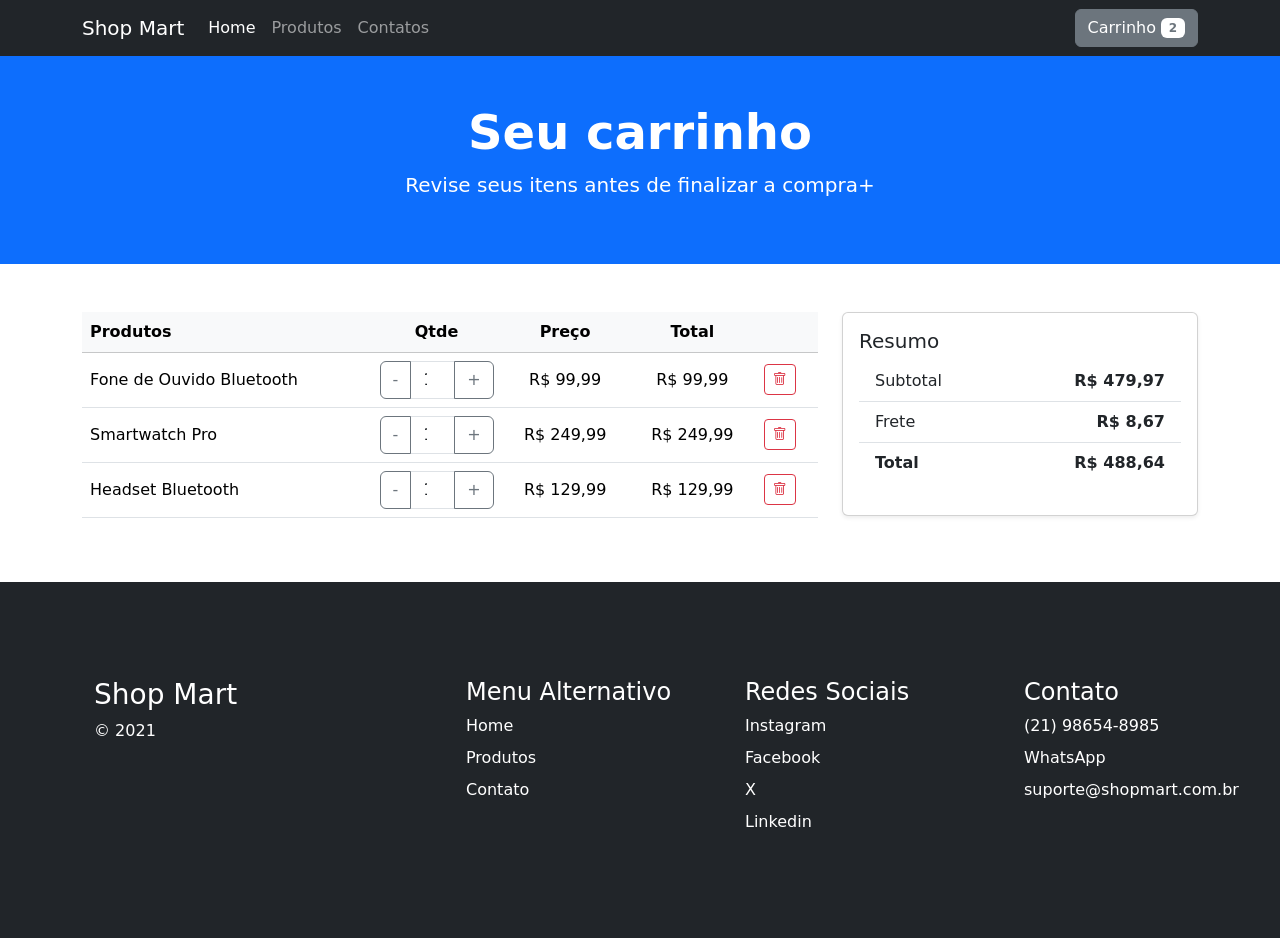
<file: carrinho.html>
<!DOCTYPE html>
<html lang="en">

<head>
    <meta charset="UTF-8">
    <meta name="viewport" content="width=device-width, initial-scale=1.0">
    <title>Carrinho - Shop Mart</title>
    <link href="https://cdn.jsdelivr.net/npm/bootstrap@5.0.2/dist/css/bootstrap.min.css" rel="stylesheet"
        integrity="sha384-EVSTQN3/azprG1Anm3QDgpJLIm9Nao0Yz1ztcQTwFspd3yD65VohhpuuCOmLASjC" crossorigin="anonymous">
    <script src="https://cdn.jsdelivr.net/npm/bootstrap@5.0.2/dist/js/bootstrap.bundle.min.js"
        integrity="sha384-MrcW6ZMFYlzcLA8Nl+NtUVF0sA7MsXsP1UyJoMp4YLEuNSfAP+JcXn/tWtIaxVXM" crossorigin="anonymous"
        defer></script>
    <link rel="stylesheet" href="style.css">
    <link rel="stylesheet" href="https://cdn.jsdelivr.net/npm/bootstrap-icons@1.13.1/font/bootstrap-icons.min.css">
</head>

<body>

    <header>
        <nav class="navbar navbar-expand-lg navbar-dark bg-dark">
            <div class="container">
                <h1 class="fs-5 mb-0"><a class="text-decoration-none fs-5 text-white me-3" href="./index.html">Shop
                        Mart</a></h1>
                <button class="navbar-toggler" type="button" data-bs-toggle="collapse"
                    data-bs-target="#navbarTogglerDemo01" aria-controls="navbarTogglerDemo01" aria-expanded="false"
                    aria-label="Toggle navigation">
                    <span class="navbar-toggler-icon"></span>
                </button>
                <div class="collapse navbar-collapse" id="navbarTogglerDemo01">
                    <ul class="navbar-nav me-auto mb-2 mb-lg-0">
                        <li class="nav-item">
                            <a class="nav-link active" aria-current="page" href="./index.html">Home</a>
                        </li>
                        <li class="nav-item">
                            <a class="nav-link" href="./produtos.html">Produtos</a>
                        </li>
                        <li class="nav-item">
                            <a class="nav-link" href="./contato.html">Contatos</a>
                        </li>
                    </ul>
                    <button class="btn btn-secondary"><a href="./carrinho.html"
                            class="text-white text-decoration-none">Carrinho <span
                                class="badge text-secondary bg-white">2</span></a></button>
                </div>
            </div>
        </nav>
    </header>

    <section class="bg-primary py-5 text-center text-white">
        <div class="container">
            <h2 class="display-5 fw-semibold">Seu carrinho</h2>
            <p class="lead">Revise seus itens antes de finalizar a compra+</p>
        </div>
    </section>

    <section class="container my-5">
        <div class="row">
            <div class="col-lg-8 table-reponsive">

                <table class="table align-middle ">
                    <thead class="table-light">
                        <tr>
                            <th scope="col">Produtos</th>
                            <th class="text-center" scope="col" style="width: 130px;">Qtde</th>
                            <th class="text-center" scope="col">Preço</th>
                            <th class="text-center" scope="col">Total</th>
                            <th></th>
                        </tr>
                    </thead>
                    <tbody>
                        <tr>
                            <td>Fone de Ouvido Bluetooth</td>
                            <td class="text-center">
                                <div class="input-group">
                                    <button class="btn btn-outline-secondary py-0">-</button>
                                    <input type="number" class="form-control text-center" value="1" min="1">
                                    <button class="btn btn-outline-secondary py-0">+</button>
                                </div>
                            </td>
                            <td class="text-center">R$ 99,99</td>
                            <td class="text-center">R$ 99,99</td>
                            <td>
                                <button class="btn btn-outline-danger btn-sm">
                                    <i class="bi bi-trash"></i>
                                </button>
                            </td>
                        </tr>
                        <tr>
                            <td>Smartwatch Pro</td>
                            <td class="text-center">
                                <div class="input-group">
                                    <button class="btn btn-outline-secondary py-0">-</button>
                                    <input type="number" class="form-control text-center" value="1" min="1">
                                    <button class="btn btn-outline-secondary py-0">+</button>
                                </div>
                            </td>
                            <td class="text-center">R$ 249,99</td>
                            <td class="text-center">R$ 249,99</td>
                            <td>
                                <button class="btn btn-outline-danger btn-sm">
                                    <i class="bi bi-trash"></i>
                                </button>
                            </td>
                        </tr>
                        <tr>
                            <td>Headset Bluetooth</td>
                            <td class="text-center">
                                <div class="input-group">
                                    <button class="btn btn-outline-secondary py-0">-</button>
                                    <input type="number" class="form-control text-center" value="1" min="1">
                                    <button class="btn btn-outline-secondary py-0">+</button>
                                </div>
                            </td>
                            <td class="text-center">R$ 129,99</td>
                            <td class="text-center">R$ 129,99</td>
                            <td>
                                <button class="btn btn-outline-danger btn-sm">
                                    <i class="bi bi-trash"></i>
                                </button>
                            </td>
                        </tr>

                    </tbody>
                </table>

            </div>

            <div class="col-lg-4">
                <div class="card shadow-sm">
                    <div class="card-body">
                        <h2 class="card-title h5">Resumo</h2>
                        <ul class="list-group list-group-flush mb-3">
                            <li class="list-group-item d-flex justify-content-between">
                                Subtotal<span class="fw-bold">R$ 479,97</span>
                            </li>
                            <li class="list-group-item d-flex justify-content-between">
                                Frete<span class="fw-bold">R$ 8,67</span>
                            </li>
                            <li class="list-group-item d-flex justify-content-between fw-bold">
                                Total<span>R$ 488,64</span>
                            </li>
                        </ul>
                    </div>
                </div>
            </div>

        </div>
    </section>


    <div class="bg-dark d-flex justify-content-center">
        <footer class="container row py-5 mt-5">
            <div class="col-12 col-lg-3 mb-5">
                <h3 class="text-white">Shop Mart</h3>
                <p class="text-white">© 2021</p>
            </div>

            <div class="offset-lg-1 col-12 col-lg-3 mb-5 mt-">
                <h4 class="text-white">Menu Alternativo</h4>
                <ul class="nav flex-column">
                    <li class="nav-item mb-2"><a href="#" class="nav-link p-0 text-white">Home</a></li>
                    <li class="nav-item mb-2"><a href="#" class="nav-link p-0 text-white">Produtos</a></li>
                    <li class="nav-item mb-2"><a href="#" class="nav-link p-0 text-white">Contato</a></li>
                </ul>
            </div>

            <div class="col-12 col-lg-3 mb-5">
                <h4 class="text-white">Redes Sociais</h4>
                <ul class="nav flex-column">
                    <li class="nav-item mb-2"><a href="#" class="nav-link p-0 text-white">Instagram</a></li>
                    <li class="nav-item mb-2"><a href="#" class="nav-link p-0 text-white">Facebook</a></li>
                    <li class="nav-item mb-2"><a href="#" class="nav-link p-0 text-white">X</a></li>
                    <li class="nav-item mb-2"><a href="#" class="nav-link p-0 text-white">Linkedin</a></li>
                </ul>
            </div>

            <div class="col-12 col-lg-2 mb-5">
                <h4 class="text-white">Contato</h4>
                <ul class="nav flex-column">
                    <li class="nav-item mb-2"><a href="#" class="nav-link p-0 text-white">(21) 98654-8985</a></li>
                    <li class="nav-item mb-2"><a href="#" class="nav-link p-0 text-white">WhatsApp</a></li>
                    <li class="nav-item mb-2"><a href="#" class="nav-link p-0 text-white">suporte@shopmart.com.br</a>
                    </li>
                </ul>
            </div>

        </footer>
    </div>

</body>

</html>
</file>
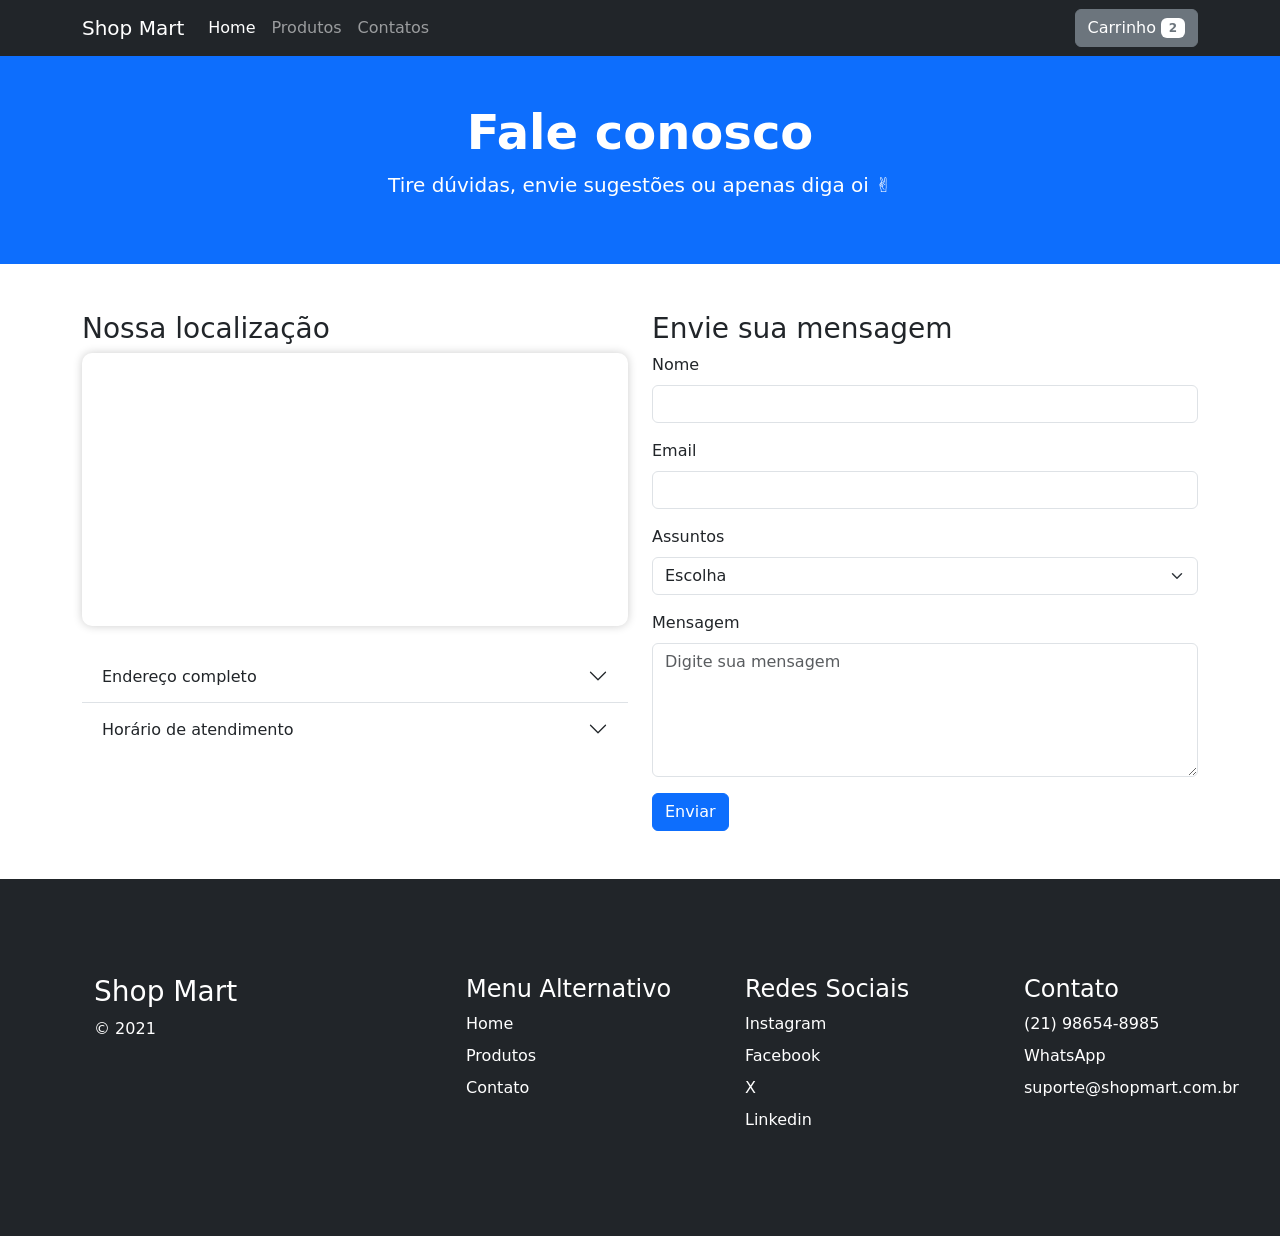
<file: contato.html>
<!DOCTYPE html>
<html lang="en">

<head>
    <meta charset="UTF-8">
    <meta name="viewport" content="width=device-width, initial-scale=1.0">
    <title>Contato - Shop Mart</title>
    <link href="https://cdn.jsdelivr.net/npm/bootstrap@5.0.2/dist/css/bootstrap.min.css" rel="stylesheet"
        integrity="sha384-EVSTQN3/azprG1Anm3QDgpJLIm9Nao0Yz1ztcQTwFspd3yD65VohhpuuCOmLASjC" crossorigin="anonymous">
    <script src="https://cdn.jsdelivr.net/npm/bootstrap@5.0.2/dist/js/bootstrap.bundle.min.js"
        integrity="sha384-MrcW6ZMFYlzcLA8Nl+NtUVF0sA7MsXsP1UyJoMp4YLEuNSfAP+JcXn/tWtIaxVXM" crossorigin="anonymous"
        defer></script>
    <link rel="stylesheet" href="style.css">
</head>

<body>

    <header>
        <nav class="navbar navbar-expand-lg navbar-dark bg-dark">
            <div class="container">
                <h1 class="fs-5 mb-0"><a class="text-decoration-none fs-5 text-white me-3" href="./index.html">Shop
                        Mart</a></h1>
                <button class="navbar-toggler" type="button" data-bs-toggle="collapse"
                    data-bs-target="#navbarTogglerDemo01" aria-controls="navbarTogglerDemo01" aria-expanded="false"
                    aria-label="Toggle navigation">
                    <span class="navbar-toggler-icon"></span>
                </button>
                <div class="collapse navbar-collapse" id="navbarTogglerDemo01">
                    <ul class="navbar-nav me-auto mb-2 mb-lg-0">
                        <li class="nav-item">
                            <a class="nav-link active" aria-current="page" href="./index.html">Home</a>
                        </li>
                        <li class="nav-item">
                            <a class="nav-link" href="./produtos.html">Produtos</a>
                        </li>
                        <li class="nav-item">
                            <a class="nav-link" href="./contato.html">Contatos</a>
                        </li>
                    </ul>
                    <button class="btn btn-secondary"><a href="./carrinho.html" class="text-white text-decoration-none">Carrinho <span
                            class="badge text-secondary bg-white">2</span></a></button>
                </div>
            </div>
        </nav>
    </header>

    <section class="bg-primary py-5 text-center text-white">
        <div class="container">
            <h2 class="display-5 fw-semibold">Fale conosco</h2>
            <p class="lead">Tire dúvidas, envie sugestões ou apenas diga oi ✌️</p>
        </div>
    </section>

    <main class="container my-5">
        <div class="row">

            <div class="col-12 col-lg-6">
                <h3>Nossa localização</h3>

                <div class="map-responsive">
                    <iframe
                        src="https://www.google.com/maps/embed?pb=!1m18!1m12!1m3!1d3654.779932109792!2d-46.724310724667184!3d-23.648050978740276!2m3!1f0!2f0!3f0!3m2!1i1024!2i768!4f13.1!3m3!1m2!1s0x94ce510e8d3746ed%3A0x3e9f3a76e1ebfb69!2sSenai%20Santo%20Amaro%20-%20Su%C3%AD%C3%A7o-Brasileira!5e0!3m2!1spt-BR!2sbr!4v1753741026107!5m2!1spt-BR!2sbr"
                        width="600" height="450" style="border:0;" allowfullscreen="" loading="lazy"
                        referrerpolicy="no-referrer-when-downgrade">
                    </iframe>
                </div>
                <div class="accordion accordion-flush mt-4" id="accordionFlushExample">

                    <div class="accordion-item">
                        <h2 class="accordion-header" id="flush-headingOne">
                            <button class="accordion-button collapsed" type="button" data-bs-toggle="collapse"
                                data-bs-target="#flush-collapseOne" aria-expanded="false"
                                aria-controls="flush-collapseOne">
                                Endereço completo
                            </button>
                        </h2>
                        <div id="flush-collapseOne" class="accordion-collapse collapse"
                            aria-labelledby="flush-headingOne" data-bs-parent="#accordionFlushExample">
                            <div class="accordion-body">
                                <p>R. Bento Branco de Andrade Filho, 379 - Santo Amaro, São Paulo - SP, 04757-000</p>
                            </div>
                        </div>
                    </div>

                    <div class="accordion-item">
                        <h2 class="accordion-header" id="flush-headingTwo">
                            <button class="accordion-button collapsed" type="button" data-bs-toggle="collapse"
                                data-bs-target="#flush-collapseTwo" aria-expanded="false"
                                aria-controls="flush-collapseTwo">
                                Horário de atendimento
                            </button>
                        </h2>
                        <div id="flush-collapseTwo" class="accordion-collapse collapse"
                            aria-labelledby="flush-headingTwo" data-bs-parent="#accordionFlushExample">
                            <div class="accordion-body">
                                <p>Segunda a Sexta - 09h às 18h</p>
                                <p>Sábado - 10h às 17h</p>
                            </div>
                        </div>
                    </div>

                </div>

            </div>

            <div class="col-12 col-lg-6 mt-5 mt-lg-0">
                <h3>Envie sua mensagem</h3>
                <form class="row g-3" novalidate>
                    <div class="col-12">
                        <label for="inputEmail4" class="form-label">Nome</label>
                        <input type="text" class="form-control" id="inputEmail4" required>
                        <div class="invalid-feedback">Informe seu nome</div>
                    </div>
                    <div class="col-12">
                        <label for="inputEmail4" class="form-label">Email</label>
                        <input type="email" class="form-control" id="inputEmail4" required>
                        <div class="invalid-feedback">Informe seu email</div>
                    </div>
                    <div class="col-md-12">
                        <label for="inputState" class="form-label">Assuntos</label>
                        <select id="inputState" class="form-select">
                            <option value="" selected disabled>Escolha</option>
                            <option value="1">Dúvida sobre o produto</option>
                            <option value="2">Suporte Técnico</option>
                            <option value="3">Sugestão</option>
                            <option value="4">Outro</option>
                        </select>
                    </div>
                    <div class="col-12">
                        <label for="mensagem" class="form-label">Mensagem</label>
                        <textarea name="" id="mensagem" placeholder="Digite sua mensagem" class="form-control" rows="5" required></textarea>
                        <div class="invalid-feedback">Informe seu texto</div>
                    </div>
                    <div class="col-12">
                        <button type="submit" class="btn btn-primary">Enviar</button>
                    </div>
                </form>
            </div>
        </div>
    </main>



    <div class="bg-dark d-flex justify-content-center">
        <footer class="container row py-5 mt-5">
            <div class="col-12 col-lg-3 mb-5">
                <h3 class="text-white">Shop Mart</h3>
                <p class="text-white">© 2021</p>
            </div>

            <div class="offset-lg-1 col-12 col-lg-3 mb-5 mt-">
                <h4 class="text-white">Menu Alternativo</h4>
                <ul class="nav flex-column">
                    <li class="nav-item mb-2"><a href="#" class="nav-link p-0 text-white">Home</a></li>
                    <li class="nav-item mb-2"><a href="#" class="nav-link p-0 text-white">Produtos</a></li>
                    <li class="nav-item mb-2"><a href="#" class="nav-link p-0 text-white">Contato</a></li>
                </ul>
            </div>

            <div class="col-12 col-lg-3 mb-5">
                <h4 class="text-white">Redes Sociais</h4>
                <ul class="nav flex-column">
                    <li class="nav-item mb-2"><a href="#" class="nav-link p-0 text-white">Instagram</a></li>
                    <li class="nav-item mb-2"><a href="#" class="nav-link p-0 text-white">Facebook</a></li>
                    <li class="nav-item mb-2"><a href="#" class="nav-link p-0 text-white">X</a></li>
                    <li class="nav-item mb-2"><a href="#" class="nav-link p-0 text-white">Linkedin</a></li>
                </ul>
            </div>

            <div class="col-12 col-lg-2 mb-5">
                <h4 class="text-white">Contato</h4>
                <ul class="nav flex-column">
                    <li class="nav-item mb-2"><a href="#" class="nav-link p-0 text-white">(21) 98654-8985</a></li>
                    <li class="nav-item mb-2"><a href="#" class="nav-link p-0 text-white">WhatsApp</a></li>
                    <li class="nav-item mb-2"><a href="#" class="nav-link p-0 text-white">suporte@shopmart.com.br</a>
                    </li>
                </ul>
            </div>

        </footer>
    </div>

    <script>
        document.querySelector("form").addEventListener("submit", function(event){
            if (!this.checkValidity()){
                event.preventDefault()
                this.classList.add("was-validated")
            }
        })
    </script>

</body>

</html>
</file>
<file: style.css>
.hero{
    background: url("https://picsum.photos/1600/800?grayscale") center/cover no-repeat;
    min-height: 80vh;
    display: flex;
    align-items: center;
    justify-content: center;
}

.hero-overlay{
    color: white;
    background-color: rgba(0, 0, 0, 0.5);
    padding: 32px;
    width: 100%;
}

.map-responsive{
    position: relative;
    padding: 25%;
    border-radius: 10px;
    box-shadow: 0px 0px 10px rgba(0, 0, 0, 0.200);
}

.map-responsive > iframe{
    position: absolute;
    top: 0;
    left: 0;
    width: 100%;
    height: 100%;
}
</file>
